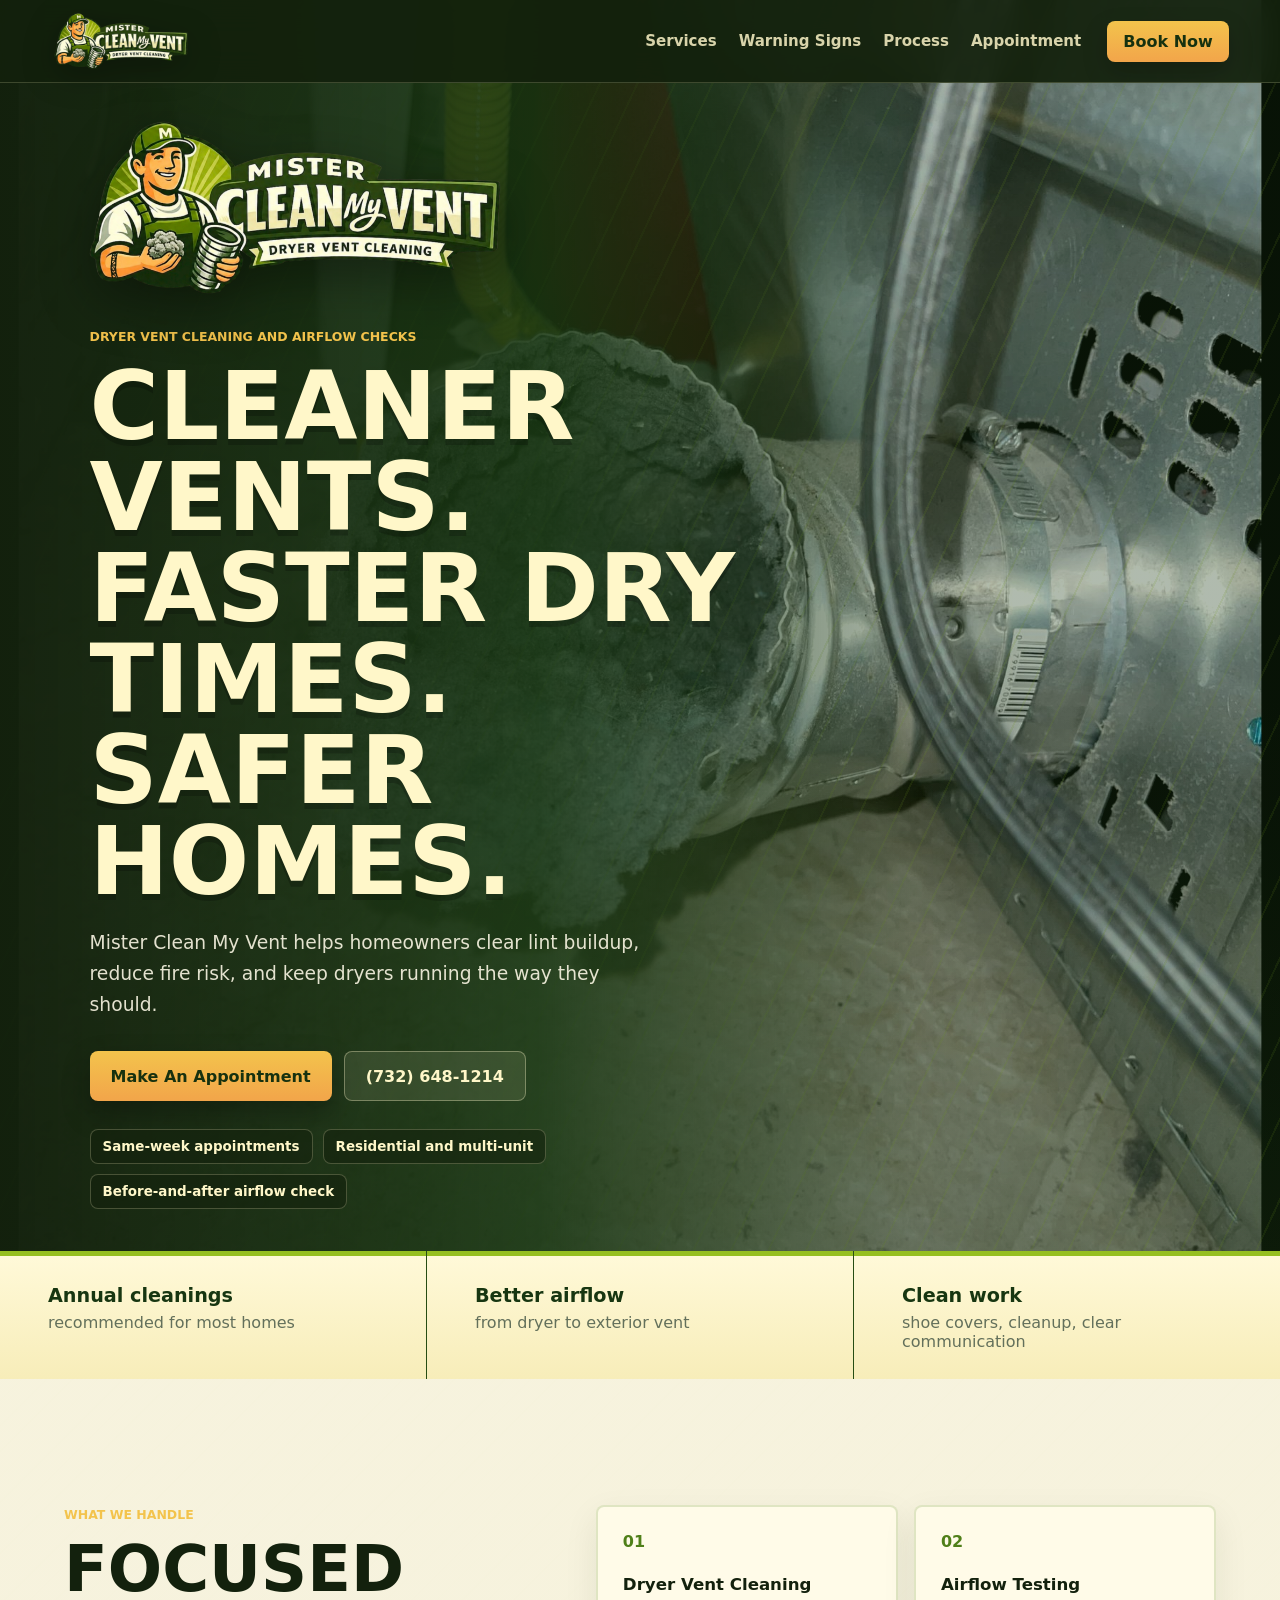
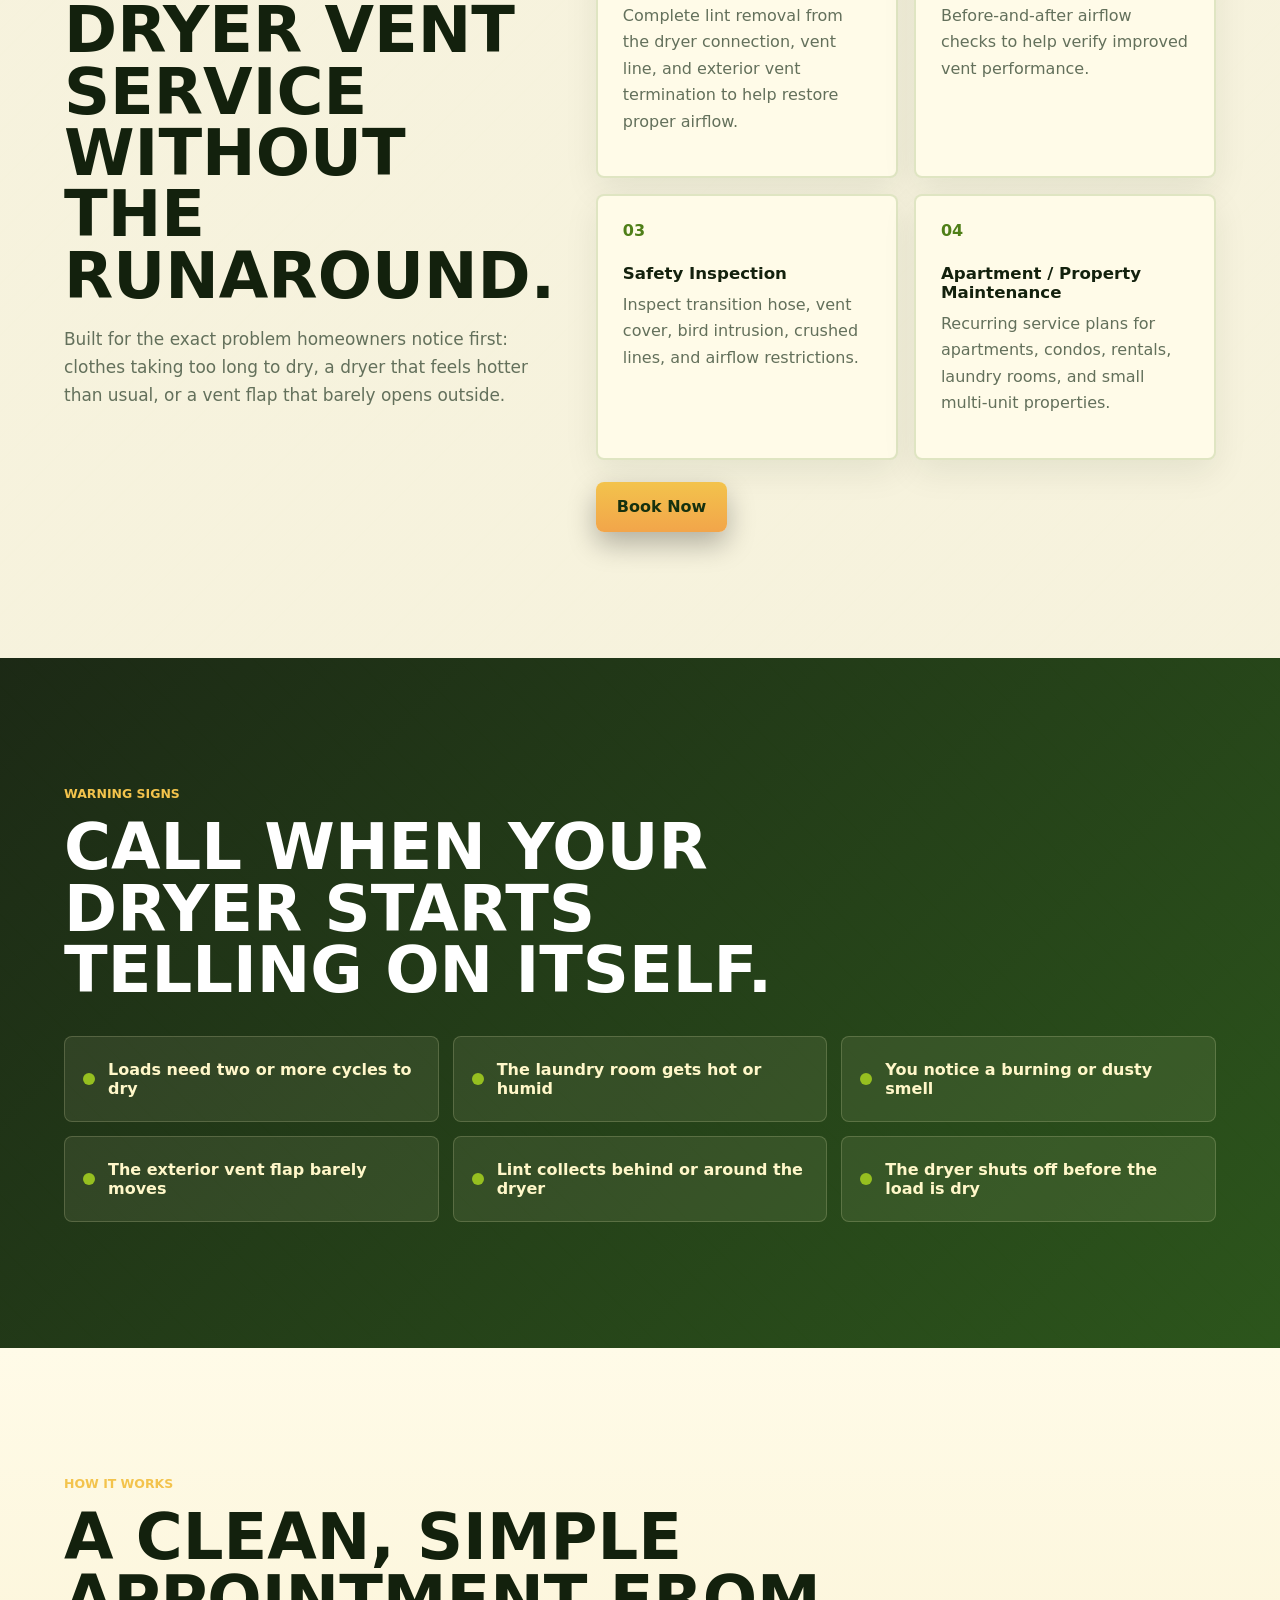
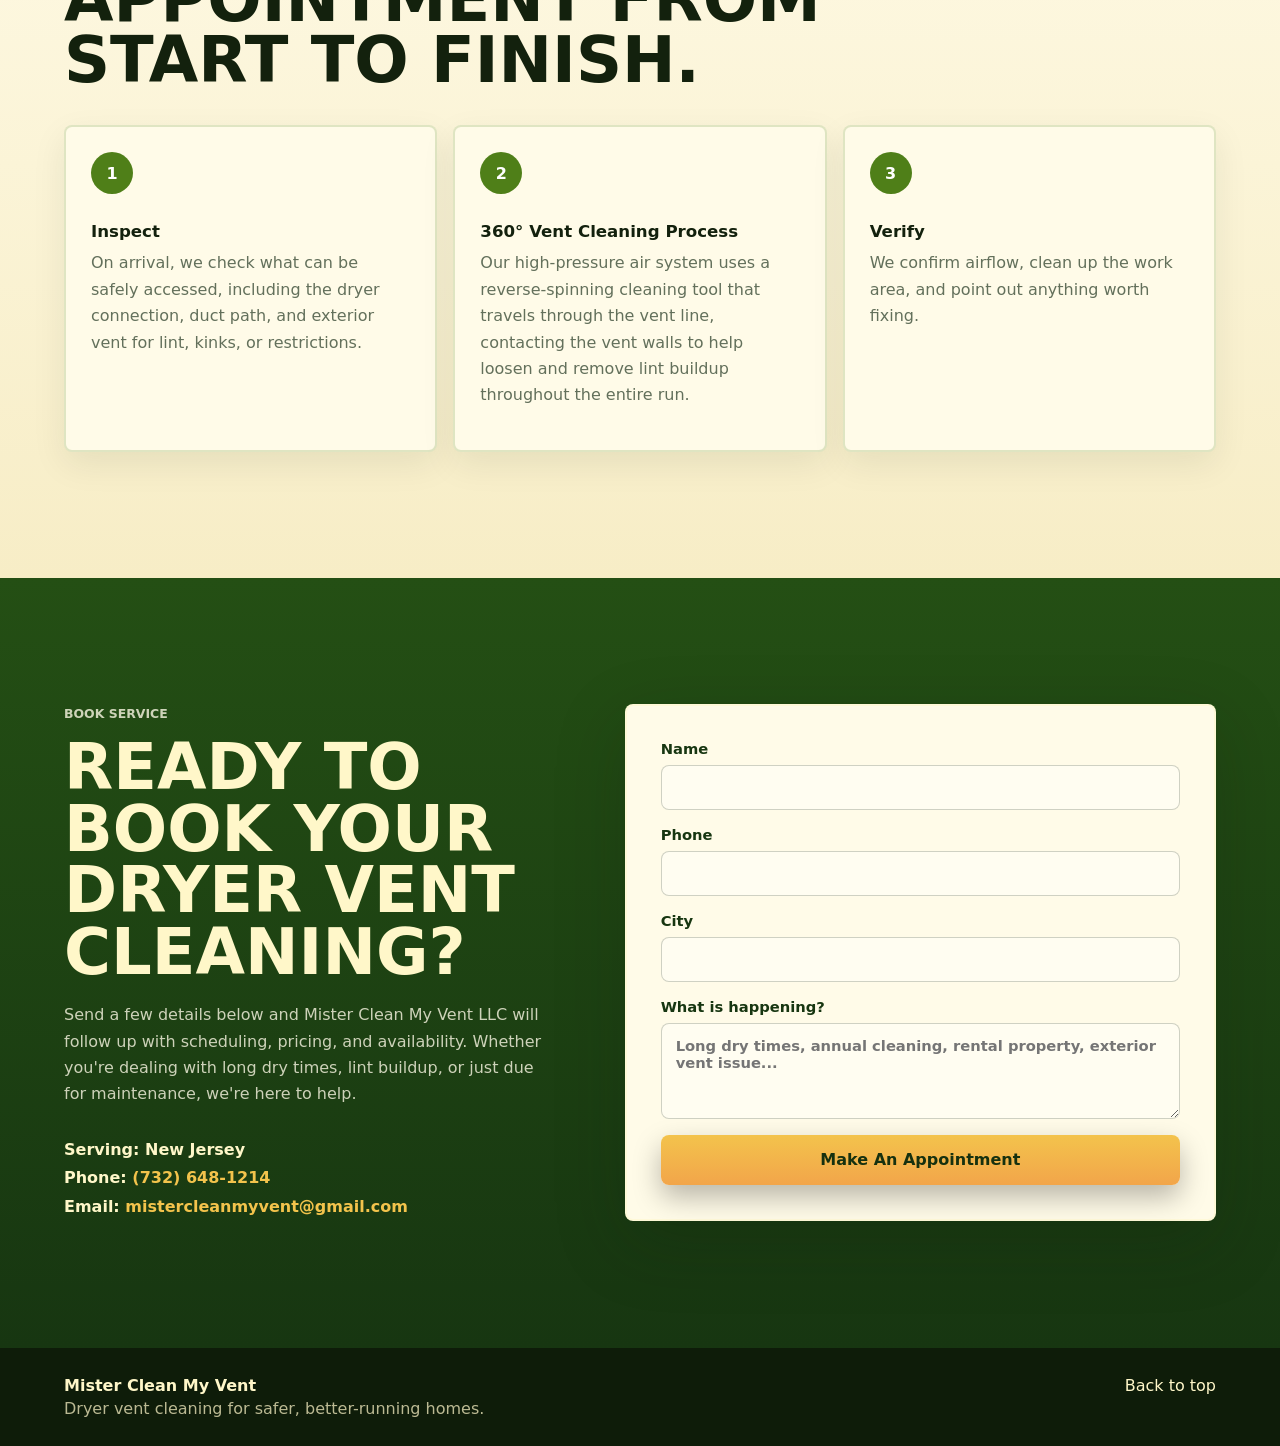
<file: index.html>
<!doctype html>
<html lang="en">
  <head>
    <meta charset="utf-8">
    <meta name="viewport" content="width=device-width, initial-scale=1">
    <title>Mister Clean My Vent | Dryer Vent Cleaning</title>
    <meta
      name="description"
      content="Professional dryer vent cleaning for safer homes, faster drying, and better appliance efficiency."
    >
    <link rel="stylesheet" href="styles.css">
  </head>
  <body>
    <header class="site-header">
      <a class="brand" href="#top" aria-label="Mister Clean My Vent home">
        <img src="assets/mister-clean-my-vent-logo.png" alt="" class="brand-logo">
        <span class="sr-only">Mister Clean My Vent</span>
      </a>
      <nav class="nav" aria-label="Main navigation">
        <a href="#services">Services</a>
        <a href="#signs">Warning Signs</a>
        <a href="#process">Process</a>
        <a href="#quote">Appointment</a>
      </nav>
      <a class="header-call" href="tel:+17326481214">Book Now</a>
      <button class="menu-toggle" type="button" aria-label="Navigation menu" aria-expanded="false" aria-controls="mobile-nav">
        <span></span>
        <span></span>
      </button>
    </header>

    <nav class="mobile-nav" id="mobile-nav" aria-label="Mobile navigation">
      <a href="#services">Services</a>
      <a href="#signs">Warning Signs</a>
      <a href="#process">Process</a>
      <a href="#quote">Appointment</a>
    </nav>

    <main id="top">
      <section class="hero" aria-labelledby="hero-title">
        <img src="assets/lint-blockage-hero.jpg" alt="Lint buildup blocking a dryer vent connection" class="hero-image">
        <div class="hero-overlay"></div>
        <div class="hero-content">
          <img src="assets/mister-clean-my-vent-logo.png" alt="Mister Clean My Vent Dryer Vent Cleaning" class="hero-logo">
          <p class="eyebrow">Dryer vent cleaning and airflow checks</p>
          <h1 id="hero-title">Cleaner vents. Faster dry times. Safer homes.</h1>
          <p class="hero-copy">
            Mister Clean My Vent helps homeowners clear lint buildup, reduce fire risk, and keep dryers running the way they should.
          </p>
          <div class="hero-actions">
            <a class="button primary" href="#quote">Make An Appointment</a>
            <a class="button secondary" href="tel:+17326481214">(732) 648-1214</a>
          </div>
          <div class="hero-proof" aria-label="Service highlights">
            <span>Same-week appointments</span>
            <span>Residential and multi-unit</span>
            <span>Before-and-after airflow check</span>
          </div>
        </div>
      </section>

      <section class="trust-band" aria-label="Business highlights">
        <div>
          <strong>Annual cleanings</strong>
          <span>recommended for most homes</span>
        </div>
        <div>
          <strong>Better airflow</strong>
          <span>from dryer to exterior vent</span>
        </div>
        <div>
          <strong>Clean work</strong>
          <span>shoe covers, cleanup, clear communication</span>
        </div>
      </section>

      <section class="section split" id="services">
        <div>
          <p class="eyebrow">What we handle</p>
          <h2>Focused dryer vent service without the runaround.</h2>
          <p>
            Built for the exact problem homeowners notice first: clothes taking too long to dry, a dryer that feels hotter than usual, or a vent flap that barely opens outside.
          </p>
        </div>
        <div class="service-grid">
          <article class="service-card">
            <span class="service-icon">01</span>
            <h3>Dryer Vent Cleaning</h3>
            <p>Complete lint removal from the dryer connection, vent line, and exterior vent termination to help restore proper airflow.</p>
          </article>
          <article class="service-card">
            <span class="service-icon">02</span>
            <h3>Airflow Testing</h3>
            <p>Before-and-after airflow checks to help verify improved vent performance.</p>
          </article>
          <article class="service-card">
            <span class="service-icon">03</span>
            <h3>Safety Inspection</h3>
            <p>Inspect transition hose, vent cover, bird intrusion, crushed lines, and airflow restrictions.</p>
          </article>
          <article class="service-card">
            <span class="service-icon">04</span>
            <h3>Apartment / Property Maintenance</h3>
            <p>Recurring service plans for apartments, condos, rentals, laundry rooms, and small multi-unit properties.</p>
          </article>
        </div>
        <div class="section-cta">
          <a class="button primary" href="#quote">Book Now</a>
        </div>
      </section>

      <section class="section warning-section" id="signs">
        <div class="section-heading">
          <p class="eyebrow">Warning signs</p>
          <h2>Call when your dryer starts telling on itself.</h2>
        </div>
        <div class="warning-list">
          <div><span></span>Loads need two or more cycles to dry</div>
          <div><span></span>The laundry room gets hot or humid</div>
          <div><span></span>You notice a burning or dusty smell</div>
          <div><span></span>The exterior vent flap barely moves</div>
          <div><span></span>Lint collects behind or around the dryer</div>
          <div><span></span>The dryer shuts off before the load is dry</div>
        </div>
      </section>

      <section class="section process" id="process">
        <div class="section-heading">
          <p class="eyebrow">How it works</p>
          <h2>A clean, simple appointment from start to finish.</h2>
        </div>
        <div class="steps">
          <article>
            <span>1</span>
            <h3>Inspect</h3>
            <p>On arrival, we check what can be safely accessed, including the dryer connection, duct path, and exterior vent for lint, kinks, or restrictions.</p>
          </article>
          <article>
            <span>2</span>
            <h3>360° Vent Cleaning Process</h3>
            <p>Our high-pressure air system uses a reverse-spinning cleaning tool that travels through the vent line, contacting the vent walls to help loosen and remove lint buildup throughout the entire run.</p>
          </article>
          <article>
            <span>3</span>
            <h3>Verify</h3>
            <p>We confirm airflow, clean up the work area, and point out anything worth fixing.</p>
          </article>
        </div>
      </section>

      <section class="quote-section" id="quote">
        <div class="quote-copy">
          <p class="eyebrow">Book service</p>
          <h2>Ready to Book Your Dryer Vent Cleaning?</h2>
          <p>
            Send a few details below and Mister Clean My Vent LLC will follow up with scheduling, pricing, and availability. Whether you're dealing with long dry times, lint buildup, or just due for maintenance, we're here to help.
          </p>
          <address>
            Serving: New Jersey<br>
            Phone: <a href="tel:+17326481214">(732) 648-1214</a><br>
            Email: <a href="mailto:mistercleanmyvent@gmail.com">mistercleanmyvent@gmail.com</a>
          </address>
        </div>
        <form class="quote-form" action="mailto:mistercleanmyvent@gmail.com" method="post" enctype="text/plain">
          <label>
            Name
            <input name="name" autocomplete="name" required>
          </label>
          <label>
            Phone
            <input name="phone" autocomplete="tel" required>
          </label>
          <label>
            City
            <input name="city" autocomplete="address-level2">
          </label>
          <label>
            What is happening?
            <textarea name="message" rows="4" placeholder="Long dry times, annual cleaning, rental property, exterior vent issue..."></textarea>
          </label>
          <button class="button primary" type="submit">Make An Appointment</button>
        </form>
      </section>
    </main>

    <footer class="site-footer">
      <div>
        <strong>Mister Clean My Vent</strong>
        <span>Dryer vent cleaning for safer, better-running homes.</span>
      </div>
      <a href="#top">Back to top</a>
    </footer>

    <script src="script.js"></script>
  </body>
</html>
</file>
<file: styles.css>
:root {
  --ink: #13210d;
  --forest: #173611;
  --forest-2: #244f14;
  --moss: #4f7f18;
  --lime: #96bf20;
  --cream: #fff7c9;
  --paper: #f6f2dc;
  --panel: #fffbe8;
  --muted: #63705b;
  --gold: #f3c34c;
  --orange: #f2a54a;
  --line: rgba(19, 33, 13, 0.16);
  --shadow: 0 22px 70px rgba(19, 33, 13, 0.22);
}

* {
  box-sizing: border-box;
}

html {
  scroll-behavior: smooth;
}

body {
  margin: 0;
  color: var(--ink);
  font-family: system-ui, -apple-system, BlinkMacSystemFont, "Segoe UI", sans-serif;
  background:
    linear-gradient(180deg, rgba(246, 242, 220, 0.94), rgba(246, 242, 220, 1)),
    repeating-linear-gradient(135deg, rgba(150, 191, 32, 0.12) 0 1px, transparent 1px 18px);
}

a {
  color: inherit;
  text-decoration: none;
}

.sr-only {
  position: absolute;
  width: 1px;
  height: 1px;
  padding: 0;
  margin: -1px;
  overflow: hidden;
  clip: rect(0, 0, 0, 0);
  white-space: nowrap;
  border: 0;
}

.site-header {
  position: fixed;
  inset: 0 0 auto;
  z-index: 20;
  display: flex;
  align-items: center;
  gap: 26px;
  min-height: 82px;
  padding: 10px clamp(18px, 4vw, 58px);
  background: rgba(19, 33, 13, 0.92);
  border-bottom: 1px solid rgba(255, 247, 201, 0.18);
  backdrop-filter: blur(16px);
}

.brand {
  display: inline-flex;
  align-items: center;
  width: min(280px, 42vw);
  min-width: 172px;
  height: 62px;
}

.brand-logo {
  display: block;
  width: 100%;
  max-height: 62px;
  height: auto;
  object-fit: contain;
  object-position: left center;
  filter: drop-shadow(0 8px 16px rgba(0, 0, 0, 0.28));
}

.nav {
  display: flex;
  align-items: center;
  gap: 22px;
  margin-left: auto;
  color: rgba(255, 247, 201, 0.84);
  font-size: 0.94rem;
  font-weight: 700;
}

.nav a:hover,
.mobile-nav a:hover,
.site-footer a:hover {
  color: var(--gold);
}

.header-call {
  display: inline-flex;
  justify-content: center;
  min-width: 112px;
  padding: 11px 16px;
  color: #16310f;
  font-weight: 800;
  border-radius: 8px;
  background: linear-gradient(180deg, var(--gold), var(--orange));
  box-shadow: 0 10px 24px rgba(0, 0, 0, 0.22);
}

.menu-toggle {
  display: none;
  width: 42px;
  height: 42px;
  border: 1px solid rgba(255, 247, 201, 0.22);
  border-radius: 8px;
  background: rgba(255, 247, 201, 0.96);
}

.menu-toggle span {
  display: block;
  width: 18px;
  height: 2px;
  margin: 5px auto;
  background: var(--forest);
}

.mobile-nav {
  position: fixed;
  top: 82px;
  left: 0;
  right: 0;
  z-index: 19;
  display: none;
  padding: 12px 18px 18px;
  background: rgba(19, 33, 13, 0.98);
  border-bottom: 1px solid rgba(255, 247, 201, 0.16);
}

.mobile-nav a {
  display: block;
  padding: 13px 4px;
  color: var(--cream);
  font-weight: 800;
}

.hero {
  position: relative;
  min-height: 92svh;
  display: grid;
  align-items: center;
  overflow: hidden;
  background: var(--forest);
}

.hero-image {
  position: absolute;
  inset: 0;
  width: 100%;
  height: 100%;
  object-fit: cover;
  object-position: 64% 42%;
  filter: saturate(0.9) contrast(1.04);
}

.hero-overlay {
  position: absolute;
  inset: 0;
  background:
    linear-gradient(90deg, rgba(19, 33, 13, 0.98) 0%, rgba(23, 54, 17, 0.89) 42%, rgba(23, 54, 17, 0.34) 72%),
    repeating-linear-gradient(115deg, rgba(150, 191, 32, 0.13) 0 2px, transparent 2px 34px),
    linear-gradient(0deg, rgba(19, 33, 13, 0.36), transparent 44%);
}

.hero-content {
  position: relative;
  width: min(690px, calc(100% - 36px));
  margin: 112px 0 42px clamp(18px, 7vw, 92px);
  color: var(--cream);
}

.hero-logo {
  display: block;
  width: min(430px, 88vw);
  height: auto;
  margin: 0 0 24px -10px;
  filter: drop-shadow(0 18px 26px rgba(0, 0, 0, 0.36));
}

.eyebrow {
  margin: 0 0 13px;
  color: var(--gold);
  font-size: 0.78rem;
  font-weight: 900;
  letter-spacing: 0;
  text-transform: uppercase;
}

h1,
h2,
h3,
p {
  margin-top: 0;
}

h1,
h2 {
  font-family: Impact, Haettenschweiler, "Arial Narrow Bold", system-ui, sans-serif;
  line-height: 0.96;
  letter-spacing: 0;
  text-transform: uppercase;
}

h1 {
  max-width: 720px;
  margin-bottom: 22px;
  color: var(--cream);
  font-size: clamp(2.85rem, 7.4vw, 6.6rem);
  text-shadow: 0 6px 0 rgba(0, 0, 0, 0.2);
}

h2 {
  margin-bottom: 19px;
  font-size: clamp(2.15rem, 5vw, 4.2rem);
}

h3 {
  margin-bottom: 9px;
  font-size: 1.04rem;
}

p {
  color: var(--muted);
  line-height: 1.65;
}

.hero-copy {
  max-width: 560px;
  color: rgba(255, 251, 232, 0.88);
  font-size: 1.17rem;
}

.hero-actions {
  display: flex;
  flex-wrap: wrap;
  gap: 12px;
  margin: 30px 0 28px;
}

.button {
  display: inline-flex;
  align-items: center;
  justify-content: center;
  min-height: 50px;
  padding: 0 21px;
  border: 0;
  border-radius: 8px;
  font: inherit;
  font-weight: 900;
  cursor: pointer;
}

.button.primary {
  color: #16310f;
  background: linear-gradient(180deg, var(--gold), var(--orange));
  box-shadow: 0 12px 28px rgba(0, 0, 0, 0.28);
}

.button.secondary {
  color: var(--cream);
  background: rgba(255, 247, 201, 0.1);
  border: 1px solid rgba(255, 247, 201, 0.34);
}

.hero-proof {
  display: flex;
  flex-wrap: wrap;
  gap: 10px;
}

.hero-proof span {
  padding: 9px 12px;
  color: var(--cream);
  font-size: 0.84rem;
  font-weight: 800;
  border: 1px solid rgba(255, 247, 201, 0.22);
  border-radius: 8px;
  background: rgba(19, 33, 13, 0.58);
}

.trust-band {
  display: grid;
  grid-template-columns: repeat(3, 1fr);
  gap: 1px;
  background: #274d13;
}

.trust-band div {
  min-height: 124px;
  padding: 28px clamp(18px, 4vw, 48px);
  background: linear-gradient(180deg, #fff9d8, #f7edb9);
  border-top: 5px solid var(--lime);
}

.trust-band strong,
.trust-band span {
  display: block;
}

.trust-band strong {
  margin-bottom: 6px;
  color: var(--forest);
  font-size: 1.2rem;
}

.trust-band span {
  color: var(--muted);
}

.section,
.quote-section {
  padding: clamp(72px, 10vw, 126px) clamp(18px, 5vw, 72px);
}

.split {
  display: grid;
  grid-template-columns: minmax(260px, 0.86fr) minmax(320px, 1.14fr);
  gap: clamp(30px, 5vw, 72px);
  align-items: start;
}

.split > div:first-child p:last-child {
  max-width: 520px;
  font-size: 1.06rem;
}

.service-grid {
  display: grid;
  grid-template-columns: repeat(2, minmax(0, 1fr));
  gap: 16px;
}

.section-cta {
  grid-column: 2;
  display: flex;
  justify-content: flex-start;
  margin-top: -42px;
}

.service-card,
.steps article {
  padding: 25px;
  background: var(--panel);
  border: 2px solid rgba(79, 127, 24, 0.18);
  border-radius: 8px;
  box-shadow: 0 12px 34px rgba(19, 33, 13, 0.08);
}

.service-icon {
  display: inline-flex;
  margin-bottom: 24px;
  color: var(--moss);
  font-weight: 900;
}

.warning-section {
  color: white;
  background:
    linear-gradient(135deg, rgba(19, 33, 13, 0.96), rgba(36, 79, 20, 0.96)),
    repeating-linear-gradient(45deg, rgba(150, 191, 32, 0.16) 0 1px, transparent 1px 18px);
}

.warning-section .eyebrow {
  color: var(--gold);
}

.warning-section h2,
.warning-section p {
  color: white;
}

.section-heading {
  max-width: 760px;
  margin-bottom: 34px;
}

.warning-list {
  display: grid;
  grid-template-columns: repeat(3, minmax(0, 1fr));
  gap: 14px;
}

.warning-list div {
  display: flex;
  align-items: center;
  min-height: 86px;
  gap: 13px;
  padding: 18px;
  color: var(--cream);
  font-weight: 800;
  border: 1px solid rgba(255, 247, 201, 0.18);
  border-radius: 8px;
  background: rgba(255, 247, 201, 0.08);
}

.warning-list span {
  flex: 0 0 auto;
  width: 12px;
  height: 12px;
  border-radius: 50%;
  background: var(--lime);
}

.process {
  background:
    linear-gradient(180deg, #fffbe8, #f7edc6),
    repeating-linear-gradient(135deg, rgba(150, 191, 32, 0.12) 0 1px, transparent 1px 18px);
}

.steps {
  display: grid;
  grid-template-columns: repeat(3, minmax(0, 1fr));
  gap: 16px;
}

.steps article span {
  display: grid;
  place-items: center;
  width: 42px;
  height: 42px;
  margin-bottom: 28px;
  color: white;
  font-weight: 900;
  border-radius: 50%;
  background: var(--moss);
}

.quote-section {
  display: grid;
  grid-template-columns: minmax(270px, 0.9fr) minmax(320px, 1.1fr);
  gap: clamp(30px, 6vw, 88px);
  align-items: start;
  background: linear-gradient(180deg, #244f14, #173611);
}

.quote-copy {
  max-width: 560px;
  color: var(--cream);
}

.quote-copy h2 {
  color: var(--cream);
}

.quote-copy p {
  color: rgba(255, 251, 232, 0.78);
}

address {
  margin-top: 28px;
  color: var(--cream);
  font-style: normal;
  font-weight: 700;
  line-height: 1.8;
}

address a {
  color: var(--gold);
}

.quote-form {
  display: grid;
  gap: 16px;
  padding: clamp(20px, 4vw, 34px);
  background: #fffbe8;
  border: 2px solid rgba(255, 247, 201, 0.5);
  border-radius: 8px;
  box-shadow: var(--shadow);
}

label {
  display: grid;
  gap: 8px;
  color: var(--forest);
  font-size: 0.92rem;
  font-weight: 900;
}

input,
textarea {
  width: 100%;
  border: 1px solid rgba(19, 33, 13, 0.2);
  border-radius: 8px;
  padding: 13px 14px;
  color: var(--ink);
  font: inherit;
  background: #fffdf1;
}

textarea {
  resize: vertical;
}

input:focus,
textarea:focus {
  outline: 3px solid rgba(217, 162, 63, 0.28);
  border-color: var(--lime);
}

.site-footer {
  display: flex;
  justify-content: space-between;
  gap: 18px;
  padding: 28px clamp(18px, 5vw, 72px);
  color: var(--cream);
  background: #0e1c09;
}

.site-footer strong,
.site-footer span {
  display: block;
}

.site-footer span {
  margin-top: 4px;
  color: rgba(255, 247, 201, 0.72);
}

@media (max-width: 920px) {
  .nav,
  .header-call {
    display: none;
  }

  .menu-toggle {
    display: block;
    margin-left: auto;
  }

  .mobile-nav.open {
    display: block;
  }

  .hero {
    min-height: 88svh;
  }

  .hero-overlay {
    background:
      linear-gradient(90deg, rgba(19, 33, 13, 0.96), rgba(23, 54, 17, 0.78)),
      repeating-linear-gradient(115deg, rgba(150, 191, 32, 0.12) 0 2px, transparent 2px 30px),
      linear-gradient(0deg, rgba(19, 33, 13, 0.36), transparent 55%);
  }

  .hero-content {
    margin-left: 18px;
  }

  .hero-logo {
    width: min(330px, 78vw);
    margin-bottom: 18px;
  }

  .trust-band,
  .split,
  .warning-list,
  .steps,
  .quote-section {
    grid-template-columns: 1fr;
  }

  .service-grid {
    grid-template-columns: 1fr;
  }

  .section-cta {
    grid-column: 1;
    margin-top: 0;
  }
}

@media (max-width: 560px) {
  .site-header {
    min-height: 74px;
    padding: 8px 14px;
  }

  .brand {
    width: min(215px, 66vw);
    min-width: 0;
    height: 56px;
  }

  .brand-logo {
    max-height: 56px;
  }

  .mobile-nav {
    top: 74px;
  }

  .hero-content {
    width: calc(100% - 28px);
    margin-top: 92px;
  }

  h1 {
    font-size: 2.42rem;
    line-height: 0.98;
    text-shadow: 0 4px 0 rgba(0, 0, 0, 0.24);
  }

  .hero-copy {
    font-size: 1.03rem;
  }

  .button {
    width: 100%;
  }

  .site-footer {
    flex-direction: column;
  }
}
</file>
